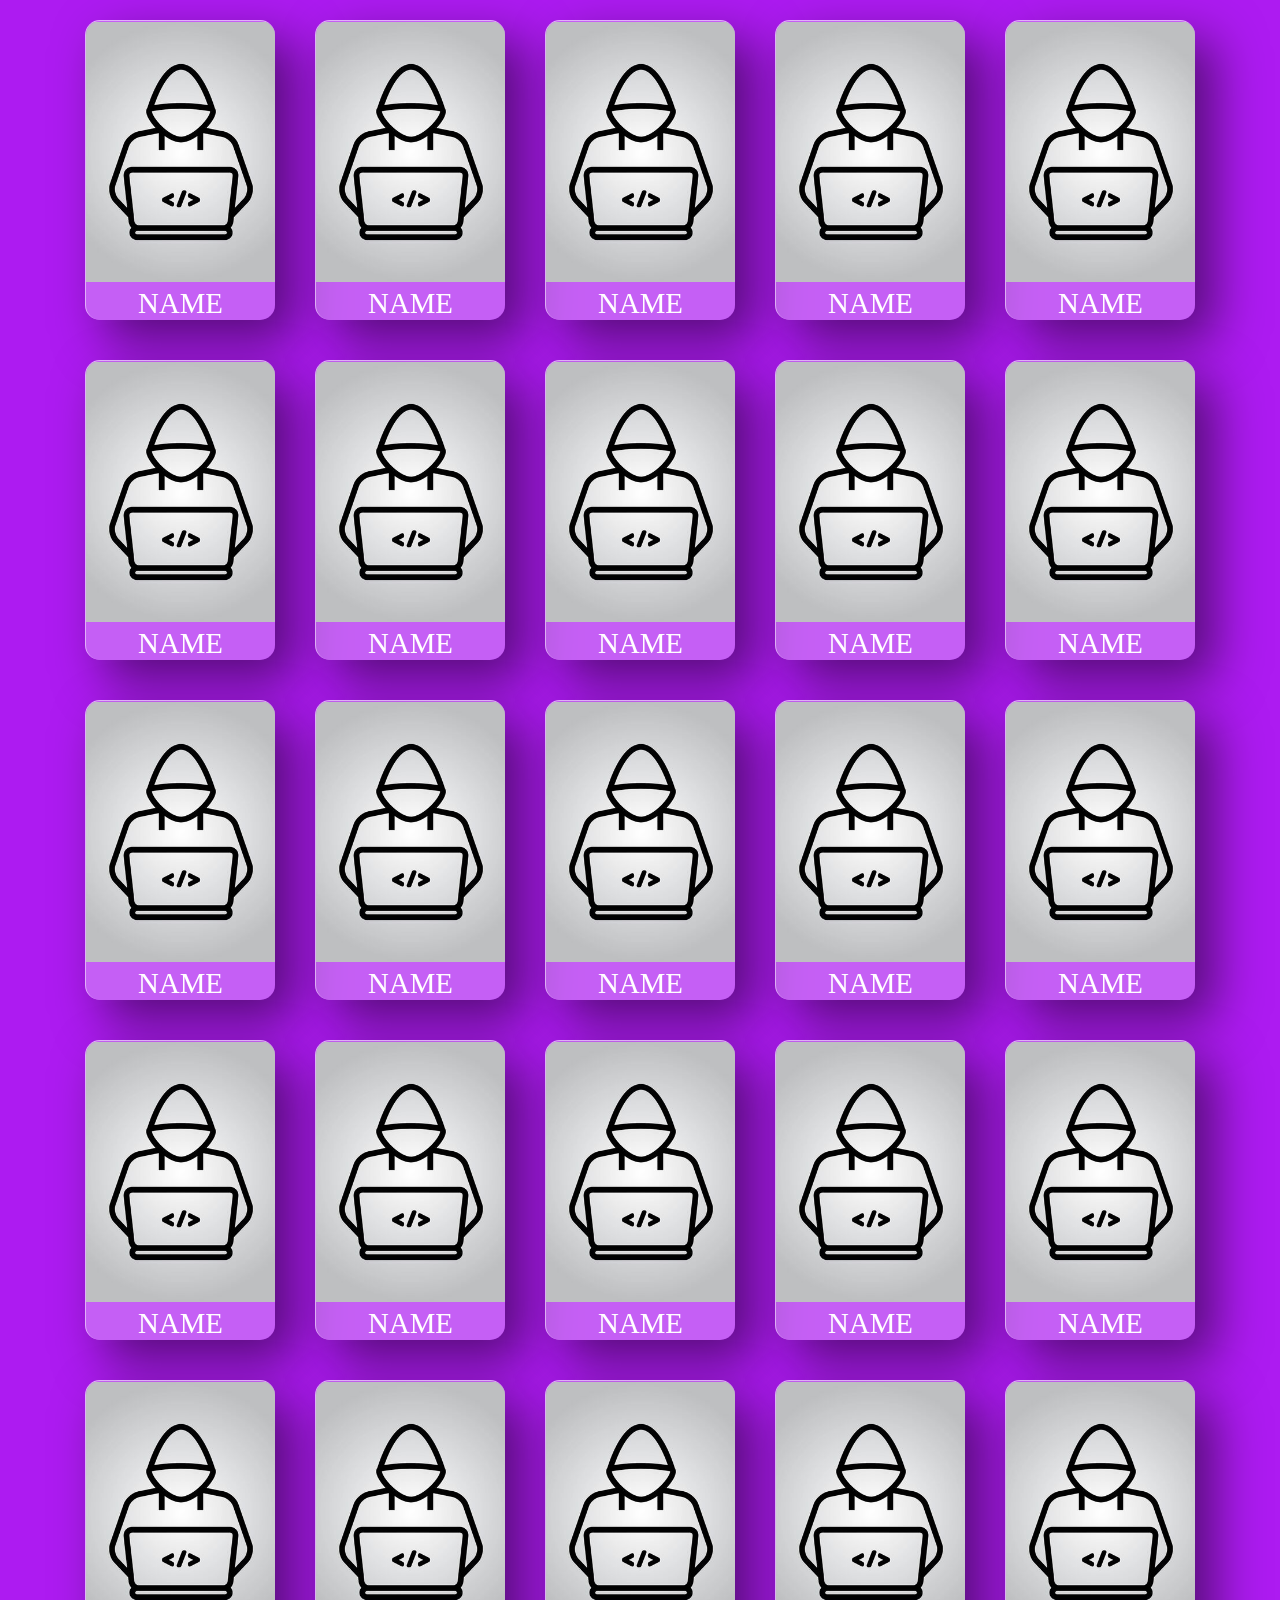
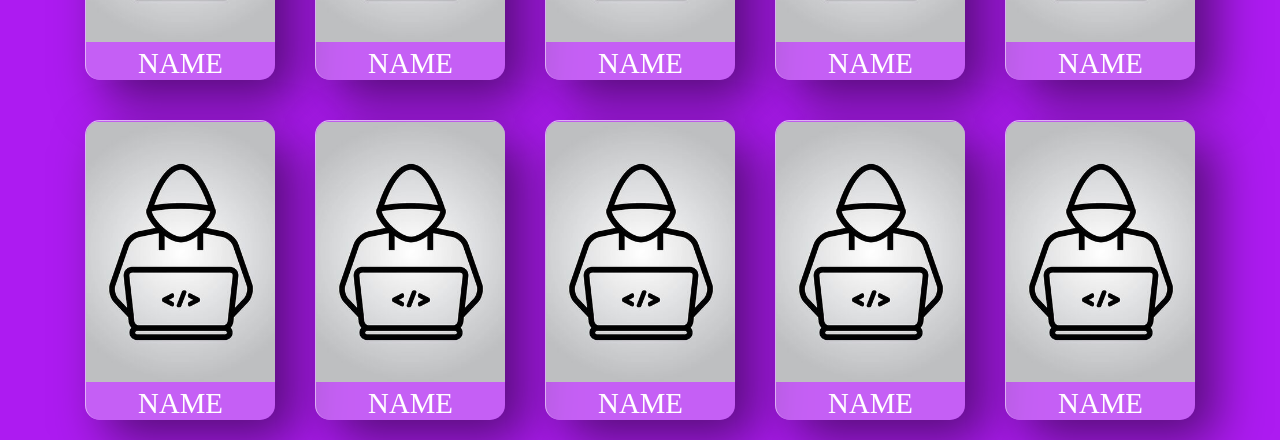
<file: members/members.html>
<!DOCTYPE html>
<html lang="en">
<head>
    <meta charset="UTF-8">
    <meta http-equiv="X-UA-Compatible" content="IE=edge">
    <meta name="viewport" content="width=device-width, initial-scale=1.0">
    <title>Members</title>
    <link rel="stylesheet" href="members_style.css"></link>
</head>


<body>

        <!-------------------- MEMBERS - LIST ---------------->

    <div class="container">
        <div class="card">
            <div class="content">
                <h3><img src="images/demo.jpg" height="260"> </h3>
                <p>NAME</p>
            </div>                
        </div>
        <div class="card">
            <div class="content">
                <h3><img src="images/demo.jpg" height="260"> </h3>
                <p>NAME</p>
            </div>                
        </div>
        <div class="card">
            <div class="content">
                <h3><img src="images/demo.jpg" height="260"> </h3>
                <p>NAME</p>
            </div>                
        </div>
        <div class="card">
            <div class="content">
                <h3><img src="images/demo.jpg" height="260"> </h3>
                <p>NAME</p>
            </div>                
        </div>
        <div class="card">
            <div class="content">
                <h3><img src="images/demo.jpg" height="260"> </h3>
                <p>NAME</p>
            </div>                
        </div>
        <div class="card">
            <div class="content">
                <h3><img src="images/demo.jpg" height="260"> </h3>
                <p>NAME</p>
            </div>                
        </div>
        <div class="card">
            <div class="content">
                <h3><img src="images/demo.jpg" height="260"> </h3>
                <p>NAME</p>
            </div>                
        </div>
        <div class="card">
            <div class="content">
                <h3><img src="images/demo.jpg" height="260"> </h3>
                <p>NAME</p>
            </div>                
        </div>
        <div class="card">
            <div class="content">
                <h3><img src="images/demo.jpg" height="260"> </h3>
                <p>NAME</p>
            </div>                
        </div>
        <div class="card">
            <div class="content">
                <h3><img src="images/demo.jpg" height="260"> </h3>
                <p>NAME</p>
            </div>                
        </div>
        <div class="card">
            <div class="content">
                <h3><img src="images/demo.jpg" height="260"> </h3>
                <p>NAME</p>
            </div>                
        </div>
        <div class="card">
            <div class="content">
                <h3><img src="images/demo.jpg" height="260"> </h3>
                <p>NAME</p>
            </div>                
        </div>
        <div class="card">
            <div class="content">
                <h3><img src="images/demo.jpg" height="260"> </h3>
                <p>NAME</p>
            </div>                
        </div>
        <div class="card">
            <div class="content">
                <h3><img src="images/demo.jpg" height="260"> </h3>
                <p>NAME</p>
            </div>                
        </div>
        <div class="card">
            <div class="content">
                <h3><img src="images/demo.jpg" height="260"> </h3>
                <p>NAME</p>
            </div>                
        </div>
        <div class="card">
            <div class="content">
                <h3><img src="images/demo.jpg" height="260"> </h3>
                <p>NAME</p>
            </div>                
        </div>
        <div class="card">
            <div class="content">
                <h3><img src="images/demo.jpg" height="260"> </h3>
                <p>NAME</p>
            </div>                
        </div>
        <div class="card">
            <div class="content">
                <h3><img src="images/demo.jpg" height="260"> </h3>
                <p>NAME</p>
            </div>                
        </div>
        <div class="card">
            <div class="content">
                <h3><img src="images/demo.jpg" height="260"> </h3>
                <p>NAME</p>
            </div>                
        </div>
        <div class="card">
            <div class="content">
                <h3><img src="images/demo.jpg" height="260"> </h3>
                <p>NAME</p>
            </div>                
        </div>
        <div class="card">
            <div class="content">
                <h3><img src="images/demo.jpg" height="260"> </h3>
                <p>NAME</p>
            </div>                
        </div>
        <div class="card">
            <div class="content">
                <h3><img src="images/demo.jpg" height="260"> </h3>
                <p>NAME</p>
            </div>                
        </div>
        <div class="card">
            <div class="content">
                <h3><img src="images/demo.jpg" height="260"> </h3>
                <p>NAME</p>
            </div>                
        </div>
        <div class="card">
            <div class="content">
                <h3><img src="images/demo.jpg" height="260"> </h3>
                <p>NAME</p>
            </div>                
        </div>
        <div class="card">
            <div class="content">
                <h3><img src="images/demo.jpg" height="260"> </h3>
                <p>NAME</p>
            </div>                
        </div>
        <div class="card">
            <div class="content">
                <h3><img src="images/demo.jpg" height="260"> </h3>
                <p>NAME</p>
            </div>                
        </div>
        <div class="card">
            <div class="content">
                <h3><img src="images/demo.jpg" height="260"> </h3>
                <p>NAME</p>
            </div>                
        </div>
        <div class="card">
            <div class="content">
                <h3><img src="images/demo.jpg" height="260"> </h3>
                <p>NAME</p>
            </div>                
        </div>
        <div class="card">
            <div class="content">
                <h3><img src="images/demo.jpg" height="260"> </h3>
                <p>NAME</p>
            </div>                
        </div>
        <div class="card">
            <div class="content">
                <h3><img src="images/demo.jpg" height="260"> </h3>
                <p>NAME</p>
            </div>                
        </div>
    </div>
    <script type="text/javascript" src="vanilla-tilt.js"></script>
    <script>
        VanillaTilt.init(document.querySelectorAll(".card"), {
		max: 25,
		speed: 400,
        glare: true,
        "max-glare":1,
	});
    </script>
</body>
</html>
</file>
<file: members/members_style.css>
* {
  padding: 0;
  margin: 0;
  box-sizing: border-box;
}

body {
  display: flex;
  justify-content: center;
  align-items: center;
  min-height: 100vh;
  background: #ad1bf1;
}

.members-founder {
  position: relative;
  display: flex;
  justify-content: center;
  align-items: center;
  max-width: 1200px;
  flex-wrap: wrap;
  z-index: 1;
  padding: 30px;
}

.founder-card {
  margin: 2rem auto 0 auto;
  text-align: center;
  display: flex;
  flex-wrap: wrap;
  border: 1px solid #000;
  padding: 50px;
}

.founder-content {
  font-size: 1.8em;
  color: #fff;
  font-weight: 300;
  flex: 1 1 50%;
  min-height: 100px;
  padding: 50px;
}

/*-------------------- MEMBERS ----------------*/
.container {
  position: relative;
  display: flex;
  justify-content: center;
  align-items: center;
  max-width: 1200px;
  flex-wrap: wrap;
  z-index: 1;
}

.container .card {
  position: relative;
  width: 190px;
  height: 300px;
  margin: 20px;
  box-shadow: 20px 20px 50px rgba(0, 0, 0, 0.5);
  border-radius: 15px;
  background-color: rgba(255, 255, 255, 0.3);
  overflow: hidden;
  display: flex;
  flex-direction: column;
  justify-content: center;
  align-items: center;
  border-top: 1px solid rgba(255, 255, 255, 0.5);
  border-left: 1px solid rgba(255, 255, 255, 0.5);
  backdrop-filter: blur(5px);
}

.container .card .content {
  padding: 20px;
  text-align: center;
}

.container .card .content p {
  font-size: 1.8em;
  color: #fff;
  font-weight: 300;
}

.container .card:hover .content {
  transform: translateY(0px);
  opacity: 0.2;
  transition: 0.3s ease;
}
</file>
